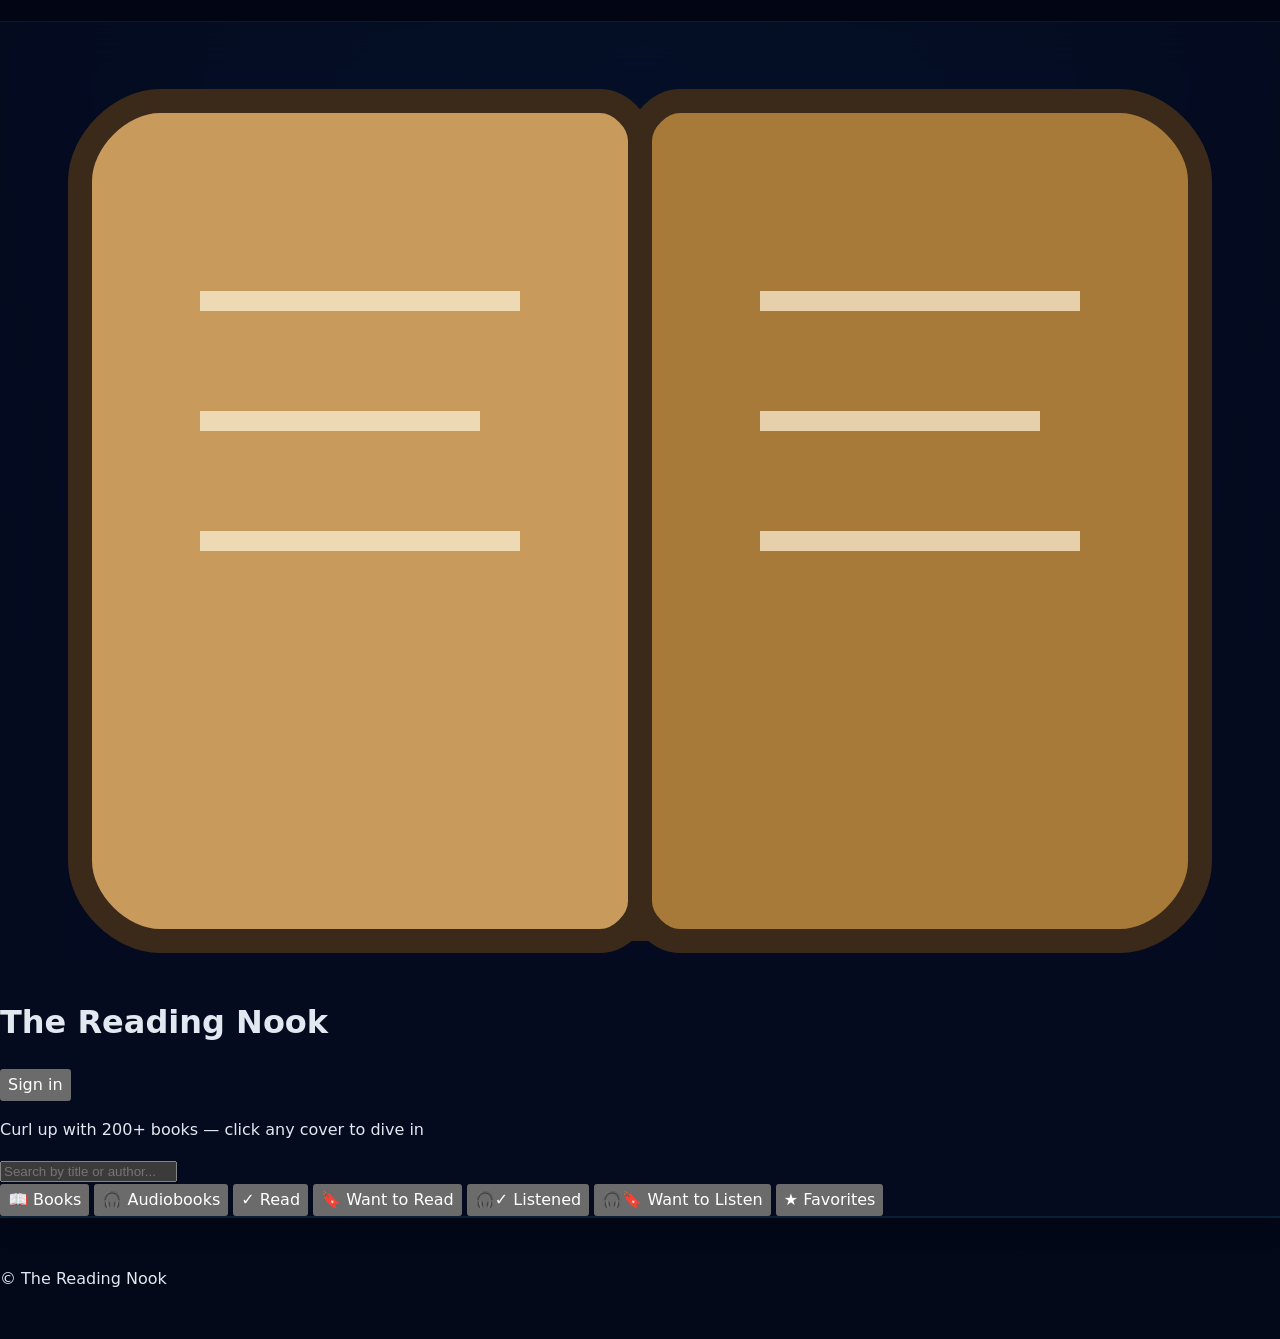
<file: page.html>
﻿<!DOCTYPE html>
<html lang="en">
<head>
  <meta charset="UTF-8" />
  <meta name="viewport" content="width=device-width, initial-scale=1.0" />
  <title>The Reading Nook</title>
  <link rel="stylesheet" href="styles.css" />
</head>
<body>
  <header class="site-header">
    <div class="header-top">
      <h1>
        <svg class="logo-icon" viewBox="0 0 64 48" aria-hidden="true">
          <path d="M4 8 C4 6, 6 4, 8 4 L30 4 C31 4, 32 5, 32 6 L32 44 C32 45, 31 46, 30 46 L8 46 C6 46, 4 44, 4 42 Z" fill="#c89a5b" stroke="#3b2a1a" stroke-width="1.2"/>
          <path d="M60 8 C60 6, 58 4, 56 4 L34 4 C33 4, 32 5, 32 6 L32 44 C32 45, 33 46, 34 46 L56 46 C58 46, 60 44, 60 42 Z" fill="#a87a3a" stroke="#3b2a1a" stroke-width="1.2"/>
          <line x1="32" y1="6" x2="32" y2="46" stroke="#3b2a1a" stroke-width="1.2"/>
          <line x1="10" y1="14" x2="26" y2="14" stroke="#fff5dc" stroke-width="1" opacity="0.7"/>
          <line x1="10" y1="20" x2="24" y2="20" stroke="#fff5dc" stroke-width="1" opacity="0.7"/>
          <line x1="10" y1="26" x2="26" y2="26" stroke="#fff5dc" stroke-width="1" opacity="0.7"/>
          <line x1="38" y1="14" x2="54" y2="14" stroke="#fff5dc" stroke-width="1" opacity="0.7"/>
          <line x1="38" y1="20" x2="52" y2="20" stroke="#fff5dc" stroke-width="1" opacity="0.7"/>
          <line x1="38" y1="26" x2="54" y2="26" stroke="#fff5dc" stroke-width="1" opacity="0.7"/>
        </svg>
        <span class="site-title">
          <span class="title-word">The</span>
          <span class="title-word">Reading</span>
          <span class="title-word title-accent">Nook</span>
        </span>
      </h1>
      <div id="userArea" class="user-area">
        <button id="signInBtn" class="btn-link">Sign in</button>
      </div>
    </div>
    <p class="tagline">Curl up with 200+ books — click any cover to dive in</p>

    <div id="libraryStats" class="library-stats" hidden></div>

    <div class="search-wrap">
      <input
        type="search"
        id="searchBox"
        placeholder="Search by title or author..."
        autocomplete="off"
      />
      <span id="resultCount" class="result-count"></span>
    </div>

    <nav id="filterTabs" class="filter-tabs">
      <button class="filter-tab active" data-filter="all">📖 Books</button>
      <button class="filter-tab" data-filter="audiobooks">🎧 Audiobooks</button>
      <button class="filter-tab" data-filter="read" data-auth>✓ Read</button>
      <button class="filter-tab" data-filter="wantToRead" data-auth>🔖 Want to Read</button>
      <button class="filter-tab" data-filter="listened" data-auth>🎧✓ Listened</button>
      <button class="filter-tab" data-filter="wantToListen" data-auth>🎧🔖 Want to Listen</button>
      <button class="filter-tab" data-filter="favorite" data-auth>★ Favorites</button>
    </nav>

    <nav id="alphaNav" class="alpha-nav" aria-label="Jump to letter"></nav>
  </header>

  <div id="signInBanner" class="signin-banner" hidden>
    🔒 <strong>Sign in</strong> to open and read any book.
    <button id="bannerSignIn" class="btn-link">Sign in</button>
  </div>

  <main>
    <div id="library" class="library"></div>
    <p id="emptyState" class="empty-state" hidden>No books match.</p>
  </main>

  <footer class="site-footer">
    <p>&copy; <span id="year"></span> The Reading Nook</p>
  </footer>

  <!-- Auth modal -->
  <div id="authModal" class="modal" hidden>
    <div class="modal-card">
      <button class="modal-close" id="closeModal" aria-label="Close">&times;</button>
      <h2 id="authTitle">Sign in</h2>
      <form id="authForm">
        <label>
          Email
          <input type="email" id="authEmail" required autocomplete="email" />
        </label>
        <label>
          Password
          <input type="password" id="authPassword" required minlength="6" autocomplete="current-password" />
        </label>
        <button type="submit" class="btn-primary" id="authSubmit">Sign in</button>
        <p class="auth-error" id="authError" hidden></p>
        <p class="auth-toggle">
          <span id="authToggleText">Don't have an account?</span>
          <button type="button" class="btn-link" id="authToggle">Create one</button>
        </p>
      </form>
    </div>
  </div>

  <script type="module" src="script.js"></script>
</body>
</html>
</file>
<file: styles.css>
:root {
  color-scheme: dark;
  font-family: 'Inter', system-ui, -apple-system, BlinkMacSystemFont, 'Segoe UI', sans-serif;
  font-size: 16px;
  line-height: 1.6;
  color: #e2e8f0;
  background: #030615;
  accent-color: #38bdf8;
}

* {
  box-sizing: border-box;
}

body {
  margin: 0;
  min-height: 100vh;
  background: radial-gradient(circle at top, rgba(56, 189, 248, 0.18), transparent 24%),
    linear-gradient(180deg, #02061a 0%, #050b18 100%);
  background-size: 200% 200%;
  background-position: center top;
  animation: backgroundMove 20s ease infinite;
  color: #e2e8f0;
}

img {
  max-width: 100%;
  display: block;
}

button,
a {
  font: inherit;
}

.container {
  width: min(1200px, calc(100% - 4rem));
  margin: 0 auto;
}

.site-header {
  position: sticky;
  top: 0;
  z-index: 30;
  background: rgba(5, 12, 31, 0.85);
  backdrop-filter: blur(24px) saturate(180%);
  -webkit-backdrop-filter: blur(24px) saturate(180%);
  border-bottom: 1px solid rgba(56, 189, 248, 0.12);
  
  box-shadow: 
    0 1px 0 rgba(56, 189, 248, 0.08),
    0 4px 24px rgba(0, 0, 0, 0.4),
    inset 0 1px 0 rgba(255, 255, 255, 0.05);
  transition: background 0.3s ease, box-shadow 0.3s ease;
}

.site-header:hover {
  background: rgba(5, 12, 31, 0.95);
  box-shadow:
    0 1px 0 rgba(56, 189, 248, 0.15),
    0 8px 32px rgba(0, 0, 0, 0.5);
}

.header-inner {
  display: flex;
  align-items: center;
  justify-content: space-between;
  gap: 1rem;
  padding: 1rem 0;
}

.brand {
  color: #f8fafc;
  font-weight: 800;
  font-size: 1.1rem;
  text-decoration: none;
}

.nav {
  display: flex;
  align-items: center;
  gap: 1.75rem;
}

.nav a {
  color: rgba(226, 232, 240, 0.8);
  text-decoration: none;
  transition: color 0.2s ease;
}

.nav a:hover,
.nav a:focus-visible {
  color: #7c3aed;
}

.nav-toggle {
  display: none;
  border: none;
  background: transparent;
  cursor: pointer;
  gap: 0.4rem;
  padding: 0.5rem;
}

.nav-toggle span {
  display: block;
  width: 1.5rem;
  height: 2px;
  background: #e2e8f0;
  border-radius: 999px;
}

.hero {
  padding: 6rem 0 5rem;
}

.hero-grid {
  display: grid;
  grid-template-columns: 1.1fr 1fr;
  gap: 4rem;
  align-items: center;
}

.eyebrow {
  margin: 0 0 1rem;
  color: #7c3aed;
  font-weight: 700;
  letter-spacing: 0.16em;
  text-transform: uppercase;
  font-size: 0.76rem;
  opacity: 0;
  transform: translateY(12px);
  transition: opacity 0.7s ease, transform 0.7s ease;
}

.hero h1 {
  margin: 0;
  font-size: clamp(2.5rem, 3.5vw, 4.2rem);
  line-height: 0.95;
  letter-spacing: -0.03em;
  opacity: 0;
  transform: translateY(14px);
  transition: opacity 0.7s ease 0.05s, transform 0.7s ease 0.05s;
}

body.loaded .eyebrow,
body.loaded .hero h1 {
  opacity: 1;
  transform: translateY(0);
}

.hero h1 span {
  color: #38bdf8;
}

.hero-text {
  max-width: 42rem;
  margin: 1.5rem 0 2rem;
  font-size: 1.1rem;
  color: #cbd5e1;
  opacity: 0;
  transform: translateY(18px);
  transition: opacity 0.8s ease, transform 0.8s ease;
}

.hero-actions {
  display: flex;
  flex-wrap: wrap;
  gap: 1rem;
  align-items: center;
  opacity: 0;
  transform: translateY(18px);
  transition: opacity 0.8s ease 0.1s, transform 0.8s ease 0.1s;
}

body.loaded .hero-text,
body.loaded .hero-actions {
  opacity: 1;
  transform: translateY(0);
}

.hero-meta {
  display: grid;
  grid-template-columns: repeat(3, minmax(0, 1fr));
  gap: 1.25rem;
  margin-top: 2.75rem;
}

.hero-meta-item {
  padding: 1rem 1.2rem;
  border-radius: 18px;
  background: rgba(255, 255, 255, 0.04);
  border: 1px solid rgba(56, 189, 248, 0.14);
  opacity: 0;
  transform: translateY(18px);
  transition: opacity 0.8s ease, transform 0.8s ease;
}

.hero-meta-item strong {
  display: block;
  font-size: 1.4rem;
  color: #f8fafc;
}

.hero-meta-item span {
  display: block;
  margin-top: 0.4rem;
  color: #94a3b8;
}

.hero-copy,
.hero-panel {
  opacity: 0;
  transform: translateY(24px);
  transition: opacity 0.8s ease, transform 0.8s ease;
}

body.loaded .hero-copy,
body.loaded .hero-panel,
body.loaded .hero-meta-item {
  opacity: 1;
  transform: translateY(0);
}

/* Scroll-triggered fade-in (applied via JS IntersectionObserver) */
.scroll-fade {
  opacity: 0;
  transform: translateY(28px);
  transition: opacity 0.7s ease, transform 0.7s ease;
}

.scroll-fade.visible {
  opacity: 1;
  transform: translateY(0);
}

.hero-copy {
  transition-delay: 0.1s;
}

.hero-panel {
  transition-delay: 0.15s;
}

.hero-meta-item:nth-child(1) {
  transition-delay: 0.3s;
}

.hero-meta-item:nth-child(2) {
  transition-delay: 0.35s;
}

.hero-meta-item:nth-child(3) {
  transition-delay: 0.4s;
}

.button {
  display: inline-flex;
  align-items: center;
  justify-content: center;
  min-height: 3rem;
  padding: 0 1.6rem;
  border-radius: 999px;
  text-decoration: none;
  transition: transform 0.4s ease, background-color 0.2s ease, color 0.2s ease, box-shadow 0.2s ease;
}

.button:hover {
  transform: translateY(-2px) scale(1.02);
  box-shadow: 0 22px 40px rgba(56, 189, 248, 0.16);
}

.primary {
  background: linear-gradient(135deg, #7c3aed 0%, #38bdf8 100%);
  color: #ffffff;
  box-shadow: 0 18px 30px rgba(56, 189, 248, 0.18);
}

.secondary {
  border: 1px solid rgba(56, 189, 248, 0.28);
  color: #38bdf8;
  background: rgba(56, 189, 248, 0.08);
}

.hero-panel {
  display: flex;
  flex-direction: column;
  align-items: center;
  justify-content: center;
}


.section-light,
.section-dark {
  padding: 5rem 0;
}

.section-light {
  background: rgba(7, 13, 35, 0.95);
}

.section-dark {
  background: #020617;
  color: #e2e8f0;
}

.section-grid {
  display: grid;
  grid-template-columns: 1.4fr 1fr;
  gap: 3rem;
}

.section-label {
  color: #38bdf8;
  text-transform: uppercase;
  font-size: 0.78rem;
  letter-spacing: 0.16em;
  margin-bottom: 1rem;
}

.section-light h2,
.section-dark h2 {
  margin: 0 0 1.5rem;
  font-size: clamp(2rem, 3vw, 2.75rem);
  color: #f8fafc;
}

.light.section-label {
  color: #60a5fa;
}

.section-light p,
.section-dark p {
  color: inherit;
}

.about-cards,
.skills-grid,
.projects-grid {
  display: grid;
  gap: 1.5rem;
}

.skills-grid {
  grid-template-columns: repeat(2, 1fr);
  gap: 1.75rem;
}

.projects-grid {
  grid-template-columns: repeat(auto-fill, minmax(320px, 1fr));
  gap: 1.75rem;
}

.project-preview-grid {
  display: grid;
  grid-template-columns: repeat(3, minmax(0, 1fr));
  gap: 1.5rem;
}

.project-preview-card {
  overflow: hidden;
  border-radius: 16px;
  border: 1px solid rgba(56, 189, 248, 0.16);
  background: rgba(255, 255, 255, 0.03);
  box-shadow: 0 24px 40px rgba(0, 0, 0, 0.22);
  aspect-ratio: 2 / 3;
  transition: transform 0.35s ease, border-color 0.25s ease, box-shadow 0.35s ease;
}

.project-preview-card:hover {
  transform: translateY(-6px);
  border-color: rgba(124, 58, 237, 0.35);
  box-shadow: 0 30px 60px rgba(56, 189, 248, 0.12);
}

.project-preview-card img {
  width: 100%;
  height: 100%;
  display: block;
  object-fit: cover;
}

@media (max-width: 900px) {
  .project-preview-grid {
    grid-template-columns: repeat(2, minmax(0, 1fr));
  }
}

@media (max-width: 640px) {
  .section-grid {
    grid-template-columns: 1fr;
  }

  .project-preview-grid {
    grid-template-columns: 1fr;
  }
}

/* ── Hero Profile Avatar ──────────────────────────────────── */
.hero-intro-row {
  display: flex;
  align-items: center;
  gap: 1rem;
  margin-bottom: 1.25rem;
}

.hero-intro-row .eyebrow {
  margin: 0;
}

.hero-profile-avatar {
  position: relative;
  width: 120px;
  height: 120px;
  border-radius: 50%;
  flex-shrink: 0;
}

.hero-profile-avatar::before {
  content: '';
  position: absolute;
  inset: -3px;
  border-radius: 50%;
  background: conic-gradient(
    from 0deg,
    #7c3aed,
    #38bdf8,
    #06b6d4,
    #7c3aed,
    #38bdf8
  );
  animation: avatar-ring-spin 4s linear infinite;
}

.hero-profile-avatar::after {
  content: '';
  position: absolute;
  inset: -8px;
  border-radius: 50%;
  background: conic-gradient(
    from 0deg,
    rgba(124, 58, 237, 0.15),
    rgba(56, 189, 248, 0.15),
    rgba(6, 182, 212, 0.1),
    rgba(124, 58, 237, 0.15)
  );
  filter: blur(10px);
  animation: avatar-ring-spin 4s linear infinite;
  z-index: -1;
}

@keyframes avatar-ring-spin {
  to { transform: rotate(360deg); }
}

.hero-profile-avatar img {
  position: relative;
  width: 100%;
  height: 100%;
  border-radius: 50%;
  object-fit: cover;
  border: 2px solid #0a0f1e;
  z-index: 1;
}

/* ── Hero Terminal ─────────────────────────────────────────── */
.hero-terminal {
  width: 100%;
  max-width: 460px;
  border-radius: 16px;
  background: rgba(5, 10, 28, 0.95);
  border: 1px solid rgba(56, 189, 248, 0.18);
  box-shadow:
    0 24px 60px rgba(0, 0, 0, 0.5),
    0 0 40px rgba(56, 189, 248, 0.06);
  overflow: hidden;
  animation: terminal-float 4s ease-in-out infinite;
  font-family: 'Courier New', Consolas, monospace;
  font-size: 0.88rem;
  line-height: 1.7;
}

.terminal-header {
  display: flex;
  align-items: center;
  gap: 0.75rem;
  padding: 0.7rem 1rem;
  background: rgba(15, 23, 55, 0.98);
  border-bottom: 1px solid rgba(56, 189, 248, 0.12);
}

.terminal-dots {
  display: flex;
  gap: 5px;
  flex-shrink: 0;
}

.terminal-dots span {
  width: 10px;
  height: 10px;
  border-radius: 50%;
}

.terminal-dots span:nth-child(1) { background: #ef4444; }
.terminal-dots span:nth-child(2) { background: #eab308; }
.terminal-dots span:nth-child(3) { background: #22c55e; }

.terminal-title {
  color: #64748b;
  font-size: 0.75rem;
}

.terminal-body {
  padding: 1.25rem 1.25rem 1.5rem;
  min-height: 320px;
  max-height: 360px;
  overflow-y: auto;
  scrollbar-width: thin;
  scrollbar-color: rgba(56, 189, 248, 0.15) transparent;
  transition: opacity 0.5s ease;
}

.terminal-body::-webkit-scrollbar { width: 3px; }
.terminal-body::-webkit-scrollbar-thumb {
  background: rgba(56, 189, 248, 0.15);
  border-radius: 999px;
}

.terminal-line {
  white-space: nowrap;
}

.t-prompt {
  color: #38bdf8;
  margin-right: 0.4rem;
  user-select: none;
}

.t-cmd {
  color: #4ade80;
}

.t-output {
  color: #94a3b8;
  padding-left: 1.1rem;
}

.active-line {
  margin-top: 0.25rem;
}

.terminal-typing {
  border-right: 2px solid #4ade80;
  padding-right: 2px;
  animation: blink-cursor 0.8s steps(1) infinite;
}

@keyframes blink-cursor {
  0%, 100% { border-color: #4ade80; }
  50% { border-color: transparent; }
}

@keyframes terminal-float {
  0%, 100% { transform: translateY(0); }
  50% { transform: translateY(-12px); }
}

/* ── end Hero Terminal ────────────────────────────────────── */

/* Skill icons */
.skill-icons {
  display: flex;
  flex-wrap: wrap;
  gap: 0.75rem;
  margin-top: 1.25rem;
  padding-top: 1.25rem;
  border-top: 1px solid rgba(56, 189, 248, 0.12);
}

.skill-icons img {
  width: 28px;
  height: 28px;
  opacity: 0.8;
  transition: opacity 0.2s ease, transform 0.2s ease;
}

.skill-icons img:hover {
  opacity: 1;
  transform: scale(1.2);
}

.info-card,
.skill-card,
.project-card,
.contact-card {
  padding: 2rem;
  background: rgba(15, 23, 42, 0.96);
  border: 1px solid rgba(56, 189, 248, 0.16);
  border-radius: 20px;
}

.section-dark .info-card,
.section-dark .skill-card,
.section-dark .project-card,
.section-dark .contact-card {
  background: rgba(7, 13, 35, 0.92);
  border-color: rgba(56, 189, 248, 0.16);
}

.project-card h3,
.skill-card h3,
.info-card h3 {
  color: #f8fafc;
}

.project-card {
  transition: transform 0.4s ease, border-color 0.2s ease, background-color 0.2s ease, box-shadow 0.4s ease;
}

.project-card:hover {
  transform: translateY(-8px);
  border-color: rgba(124, 58, 237, 0.32);
  background: rgba(15, 23, 42, 1);
  box-shadow: 0 30px 60px rgba(56, 189, 248, 0.12);
}

.project-link {
  display: inline-flex;
  margin-top: 1.25rem;
  color: #38bdf8;
  text-decoration: none;
  font-weight: 600;
  position: relative;
}

.project-link::after {
  content: '';
  position: absolute;
  left: 0;
  bottom: -0.25rem;
  width: 100%;
  height: 2px;
  background: #38bdf8;
  transform: scaleX(0);
  transform-origin: left;
  transition: transform 0.3s ease;
}

.project-link:hover::after,
.project-link:focus-visible::after {
  transform: scaleX(1);
}

.skill-card p,
.project-card p,
.contact-card p,
.info-card p {
  margin: 0;
  color: #cbd5e1;
}

.info-card h3,
.skill-card h3,
.project-card h3 {
  margin: 0 0 0.75rem;
  font-size: 1.15rem;
}


.contact-card a {
  color: inherit;
  text-decoration: none;
  transition: color 0.2s ease;
}

.contact-card a:hover,
.contact-card a:focus-visible {
  color: #38bdf8;
}

/* Contact grid */
.contact-grid {
  display: grid;
  grid-template-columns: 1.2fr 1fr;
  gap: 3rem;
  align-items: start;
}

/* Footer */
.site-footer {
  padding: 2rem 0;
  border-top: 1px solid rgba(56, 189, 248, 0.08);
}

.footer-inner {
  text-align: center;
}

.footer-inner p {
  margin: 0;
  color: #64748b;
  font-size: 0.85rem;
}

@keyframes backgroundMove {
  0%, 100% {
    background-position: center top;
  }
  50% {
    background-position: center 12%;
  }
}

@media (max-width: 980px) {
  .container {
    width: min(1200px, calc(100% - 3rem));
  }

  .hero-grid,
  .section-grid,
  .skills-grid,
  .contact-grid {
    grid-template-columns: 1fr;
  }

  .hero {
    padding: 3.5rem 0 3rem;
  }

  .hero-grid {
    text-align: center;
    gap: 2.5rem;
  }

  .hero-panel {
    order: -1;
  }

  .hero-intro-row {
    justify-content: center;
  }

  .hero-actions {
    justify-content: center;
  }

  .hero-meta {
    grid-template-columns: repeat(3, 1fr);
  }

  .hero-terminal {
    max-width: 100%;
    font-size: 0.82rem;
  }
}

@media (max-width: 680px) {
  .hero-terminal {
    font-size: 0.75rem;
  }

  .hero-meta {
    grid-template-columns: 1fr;
  }

  .skills-grid {
    grid-template-columns: 1fr;
  }
}

@media (max-width: 760px) {
  .header-inner {
    flex-wrap: wrap;
    justify-content: space-between;
  }

  .nav {
    position: absolute;
    inset: 5rem 1.5rem auto auto;
    flex-direction: column;
    align-items: flex-start;
    gap: 1rem;
    padding: 1.5rem;
    width: calc(100% - 3rem);
    max-width: 320px;
    border-radius: 20px;
    background: rgba(5, 12, 31, 0.96);
    border: 1px solid rgba(56, 189, 248, 0.16);
    transform: translateY(-2rem);
    opacity: 0;
    pointer-events: none;
    transition: opacity 0.25s ease, transform 0.25s ease;
  }

  .nav-open .nav {
    opacity: 1;
    pointer-events: auto;
    transform: translateY(0);
  }

  .nav-toggle {
    display: inline-flex;
  }
}

/* ── Experience Timeline ─────────────────────────────────── */
.exp-timeline {
  position: relative;
  margin-top: 2.5rem;
  padding-left: 2rem;
}

.exp-timeline::before {
  content: '';
  position: absolute;
  left: 0;
  top: 0.6rem;
  bottom: 0.6rem;
  width: 2px;
  background: linear-gradient(180deg, #7c3aed 0%, #38bdf8 60%, transparent 100%);
  border-radius: 999px;
}

.exp-item {
  position: relative;
  margin-bottom: 2rem;
}

.exp-item:last-child {
  margin-bottom: 0;
}

.exp-dot {
  position: absolute;
  left: -2.575rem;
  top: 1.1rem;
  width: 14px;
  height: 14px;
  border-radius: 50%;
  background: linear-gradient(135deg, #7c3aed, #38bdf8);
  border: 2px solid #02061a;
  box-shadow: 0 0 0 3px rgba(56, 189, 248, 0.25), 0 0 12px rgba(56, 189, 248, 0.35);
  z-index: 1;
}

.exp-card {
  padding: 1.6rem 1.75rem;
  background: rgba(15, 23, 42, 0.96);
  border: 1px solid rgba(56, 189, 248, 0.16);
  border-radius: 20px;
  transition: transform 0.35s ease, border-color 0.25s ease, box-shadow 0.35s ease;
}

.exp-card:hover {
  transform: translateY(-5px);
  border-color: rgba(124, 58, 237, 0.35);
  box-shadow: 0 22px 50px rgba(56, 189, 248, 0.1);
}

.exp-card-top {
  display: flex;
  align-items: flex-start;
  justify-content: space-between;
  gap: 1rem;
  flex-wrap: wrap;
  margin-bottom: 0.75rem;
}

.exp-role {
  margin: 0 0 0.25rem;
  font-size: 1.1rem;
  color: #f8fafc;
}

.exp-company {
  margin: 0;
  font-size: 0.88rem;
  color: #38bdf8;
  font-weight: 600;
}

.exp-date {
  flex-shrink: 0;
  font-size: 0.8rem;
  color: #64748b;
  background: rgba(56, 189, 248, 0.07);
  border: 1px solid rgba(56, 189, 248, 0.14);
  padding: 0.25rem 0.75rem;
  border-radius: 999px;
  white-space: nowrap;
  align-self: flex-start;
  margin-top: 0.1rem;
}

.exp-desc {
  margin: 0 0 1rem;
  color: #cbd5e1;
  font-size: 0.92rem;
  line-height: 1.65;
}

.exp-tags {
  display: flex;
  flex-wrap: wrap;
  gap: 0.45rem;
  margin-bottom: 0.85rem;
}

.exp-tags span {
  font-size: 0.76rem;
  padding: 0.22rem 0.65rem;
  border-radius: 999px;
  background: rgba(56, 189, 248, 0.1);
  border: 1px solid rgba(56, 189, 248, 0.18);
  color: #7dd3fc;
}

.exp-ai-badge {
  display: inline-flex;
  align-items: center;
  gap: 0.4rem;
  font-size: 0.78rem;
  color: #a78bfa;
  background: rgba(124, 58, 237, 0.1);
  border: 1px solid rgba(124, 58, 237, 0.22);
  padding: 0.3rem 0.8rem;
  border-radius: 999px;
}

.exp-ai-badge svg {
  flex-shrink: 0;
  color: #a78bfa;
}

@media (max-width: 560px) {
  .exp-timeline {
    padding-left: 1.5rem;
  }
  .exp-dot {
    left: -2.1rem;
  }
  .exp-card-top {
    flex-direction: column;
    gap: 0.5rem;
  }
}

/* ── end Experience Timeline ─────────────────────────────── */

/* ── AI Chat Widget ─────────────────────────────────────── */
.ai-chat {
  position: fixed;
  bottom: 1.75rem;
  right: 1.75rem;
  z-index: 100;
  display: flex;
  flex-direction: column;
  align-items: flex-end;
  gap: 0.75rem;
}

.ai-chat-toggle {
  display: flex;
  align-items: center;
  gap: 0.5rem;
  padding: 0.75rem 1.25rem;
  border-radius: 999px;
  border: none;
  cursor: pointer;
  background: linear-gradient(135deg, #7c3aed 0%, #38bdf8 100%);
  color: #fff;
  font-weight: 700;
  font-size: 0.9rem;
  box-shadow: 0 8px 28px rgba(56, 189, 248, 0.35);
  transition: transform 0.3s ease, box-shadow 0.3s ease;
}

.ai-chat-toggle:hover {
  transform: translateY(-3px) scale(1.04);
  box-shadow: 0 14px 36px rgba(56, 189, 248, 0.45);
}

.ai-badge {
  font-size: 0.82rem;
  letter-spacing: 0.06em;
}

.ai-chat-window {
  width: 340px;
  max-height: 480px;
  display: flex;
  flex-direction: column;
  border-radius: 22px;
  background: rgba(7, 13, 35, 0.98);
  border: 1px solid rgba(56, 189, 248, 0.22);
  box-shadow: 0 32px 80px rgba(0, 0, 0, 0.6);
  overflow: hidden;
  opacity: 0;
  transform: translateY(16px) scale(0.97);
  pointer-events: none;
  transition: opacity 0.25s ease, transform 0.25s ease;
}

.ai-chat-window.open {
  opacity: 1;
  transform: translateY(0) scale(1);
  pointer-events: auto;
}

.ai-chat-header {
  display: flex;
  align-items: center;
  justify-content: space-between;
  padding: 0.85rem 1.1rem;
  background: rgba(15, 23, 55, 0.98);
  border-bottom: 1px solid rgba(56, 189, 248, 0.12);
}

.ai-chat-header-info {
  display: flex;
  align-items: center;
  gap: 0.65rem;
}

.ai-chat-avatar-sm {
  width: 34px;
  height: 34px;
  border-radius: 50%;
  background: linear-gradient(135deg, #7c3aed, #38bdf8);
  display: flex;
  align-items: center;
  justify-content: center;
  font-size: 0.72rem;
  font-weight: 800;
  color: #fff;
  flex-shrink: 0;
}

.ai-chat-header strong {
  display: block;
  color: #f8fafc;
  font-size: 0.92rem;
}

.ai-online {
  font-size: 0.72rem;
  color: #4ade80;
  letter-spacing: 0.04em;
}

.ai-chat-close {
  background: transparent;
  border: none;
  color: #94a3b8;
  cursor: pointer;
  font-size: 1rem;
  padding: 0.2rem 0.4rem;
  border-radius: 6px;
  transition: color 0.2s ease, background 0.2s ease;
}

.ai-chat-close:hover {
  color: #f8fafc;
  background: rgba(56, 189, 248, 0.1);
}

.ai-chat-messages {
  flex: 1;
  overflow-y: auto;
  padding: 1rem;
  display: flex;
  flex-direction: column;
  gap: 0.75rem;
  scrollbar-width: thin;
  scrollbar-color: rgba(56, 189, 248, 0.2) transparent;
}

.ai-chat-messages::-webkit-scrollbar {
  width: 4px;
}
.ai-chat-messages::-webkit-scrollbar-thumb {
  background: rgba(56, 189, 248, 0.2);
  border-radius: 999px;
}

.ai-msg {
  max-width: 88%;
  padding: 0.65rem 0.9rem;
  border-radius: 14px;
  font-size: 0.88rem;
  line-height: 1.55;
  animation: msg-pop 0.22s ease;
}

@keyframes msg-pop {
  from { opacity: 0; transform: translateY(6px); }
  to   { opacity: 1; transform: translateY(0); }
}

.ai-msg.bot {
  background: rgba(56, 189, 248, 0.1);
  border: 1px solid rgba(56, 189, 248, 0.18);
  color: #e2e8f0;
  align-self: flex-start;
  border-bottom-left-radius: 4px;
}

.ai-msg.user {
  background: linear-gradient(135deg, rgba(124, 58, 237, 0.3), rgba(56, 189, 248, 0.2));
  border: 1px solid rgba(124, 58, 237, 0.25);
  color: #f8fafc;
  align-self: flex-end;
  border-bottom-right-radius: 4px;
}

.ai-typing {
  display: flex;
  gap: 4px;
  align-items: center;
  padding: 0.65rem 0.9rem;
  align-self: flex-start;
  background: rgba(56, 189, 248, 0.08);
  border: 1px solid rgba(56, 189, 248, 0.14);
  border-radius: 14px;
  border-bottom-left-radius: 4px;
}

.ai-typing span {
  width: 6px;
  height: 6px;
  border-radius: 50%;
  background: #38bdf8;
  animation: typing-dot 1.2s ease-in-out infinite;
}
.ai-typing span:nth-child(2) { animation-delay: 0.2s; }
.ai-typing span:nth-child(3) { animation-delay: 0.4s; }

@keyframes typing-dot {
  0%, 80%, 100% { opacity: 0.25; transform: scale(0.8); }
  40% { opacity: 1; transform: scale(1.1); }
}

.ai-suggested-chips {
  display: flex;
  flex-wrap: wrap;
  gap: 0.4rem;
  padding: 0 0.85rem 0.6rem;
}

.ai-chip {
  padding: 0.3rem 0.75rem;
  border-radius: 999px;
  font-size: 0.78rem;
  border: 1px solid rgba(56, 189, 248, 0.28);
  background: rgba(56, 189, 248, 0.07);
  color: #38bdf8;
  cursor: pointer;
  transition: background 0.2s ease, transform 0.2s ease;
  font-family: inherit;
}

.ai-chip:hover {
  background: rgba(56, 189, 248, 0.18);
  transform: translateY(-1px);
}

.ai-chat-input-area {
  display: flex;
  align-items: center;
  gap: 0.5rem;
  padding: 0.75rem 0.85rem;
  border-top: 1px solid rgba(56, 189, 248, 0.1);
  background: rgba(5, 10, 28, 0.9);
}

#ai-chat-input {
  flex: 1;
  background: rgba(255, 255, 255, 0.05);
  border: 1px solid rgba(56, 189, 248, 0.18);
  border-radius: 999px;
  padding: 0.5rem 1rem;
  color: #f8fafc;
  font-size: 0.88rem;
  outline: none;
  font-family: inherit;
  transition: border-color 0.2s ease;
}

#ai-chat-input:focus {
  border-color: rgba(56, 189, 248, 0.4);
}

#ai-chat-input::placeholder {
  color: #475569;
}

#ai-chat-send {
  width: 36px;
  height: 36px;
  border-radius: 50%;
  border: none;
  background: linear-gradient(135deg, #7c3aed, #38bdf8);
  color: #fff;
  cursor: pointer;
  display: flex;
  align-items: center;
  justify-content: center;
  flex-shrink: 0;
  transition: transform 0.2s ease, box-shadow 0.2s ease;
}

#ai-chat-send:hover {
  transform: scale(1.08);
  box-shadow: 0 4px 14px rgba(56, 189, 248, 0.3);
}

@media (max-width: 560px) {
  .ai-chat { bottom: 1rem; right: 1rem; }
  .ai-chat-window { width: calc(100vw - 2rem); }
}

/* ── end AI Chat Widget ─────────────────────────────────── */

@media (max-width: 560px) {
  .hero h1 {
    font-size: 2.75rem;
  }

  .button {
    width: 100%;
  }
}
</file>
